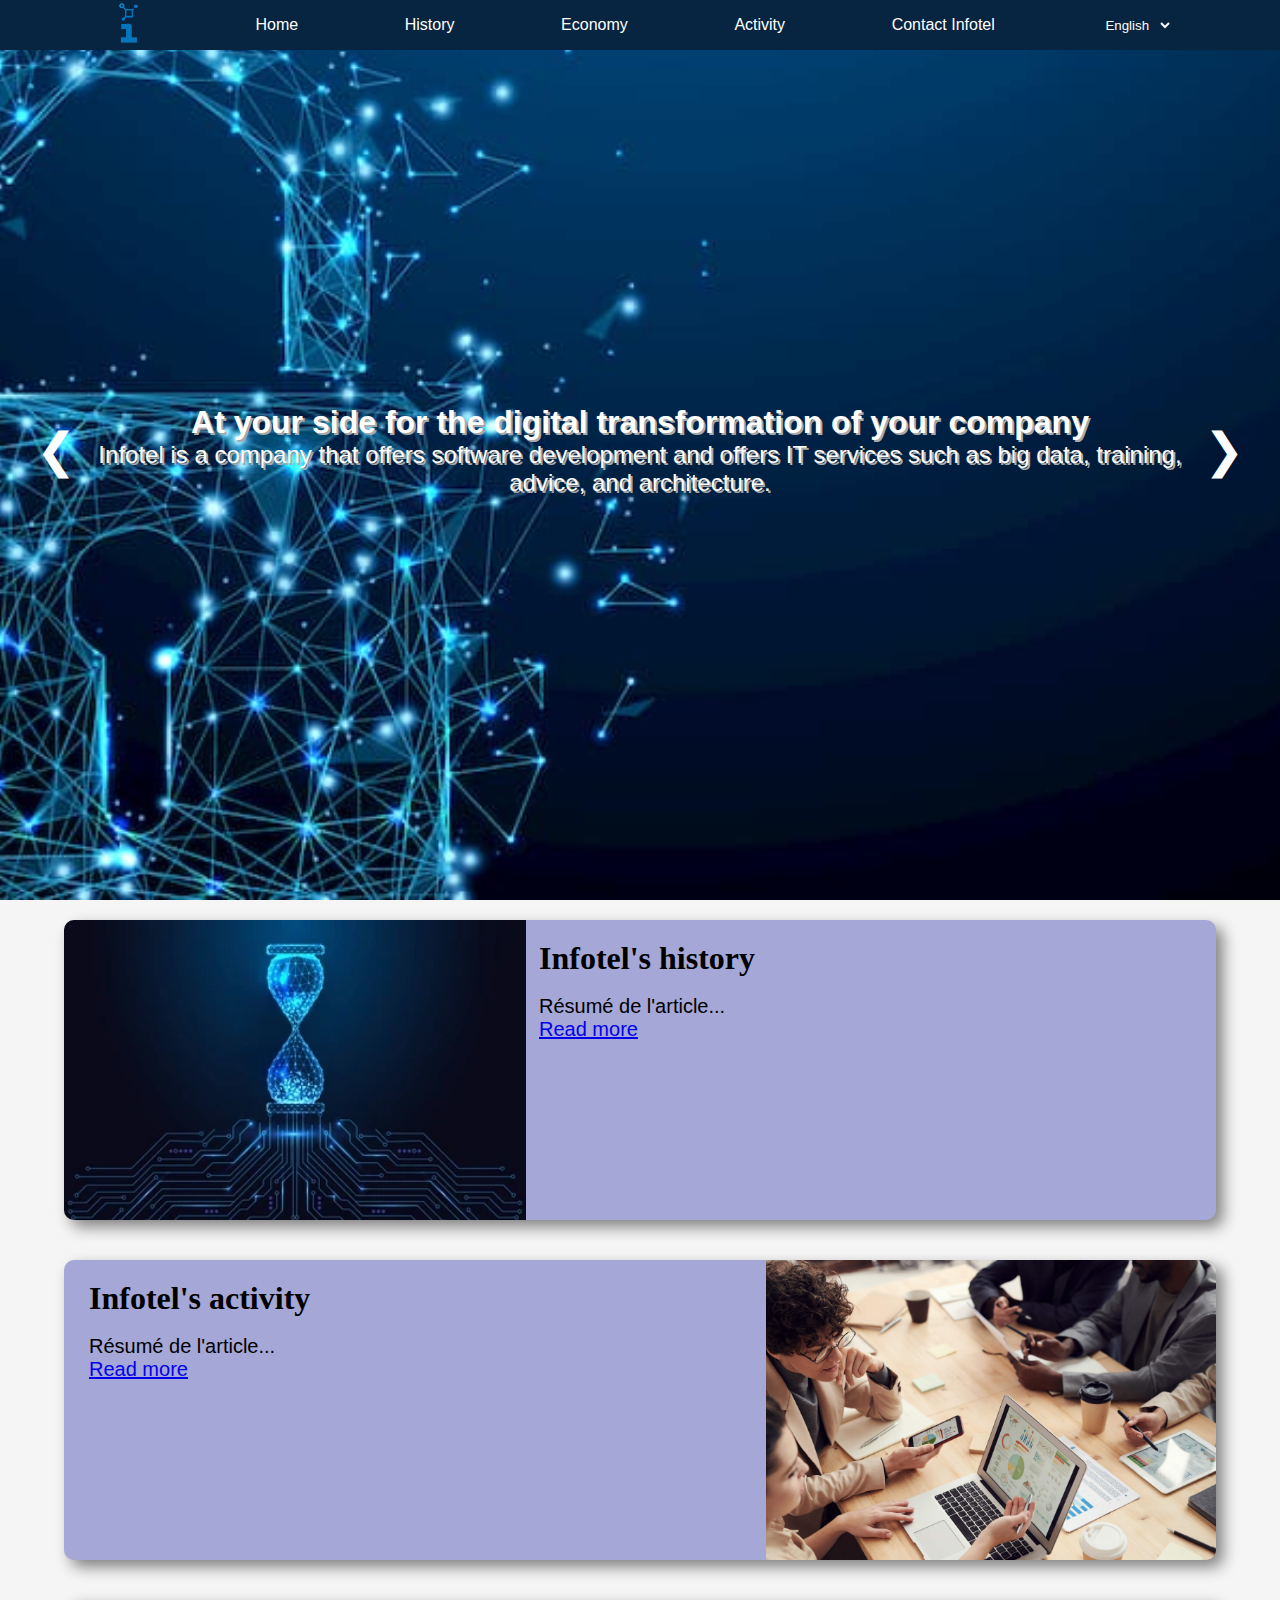
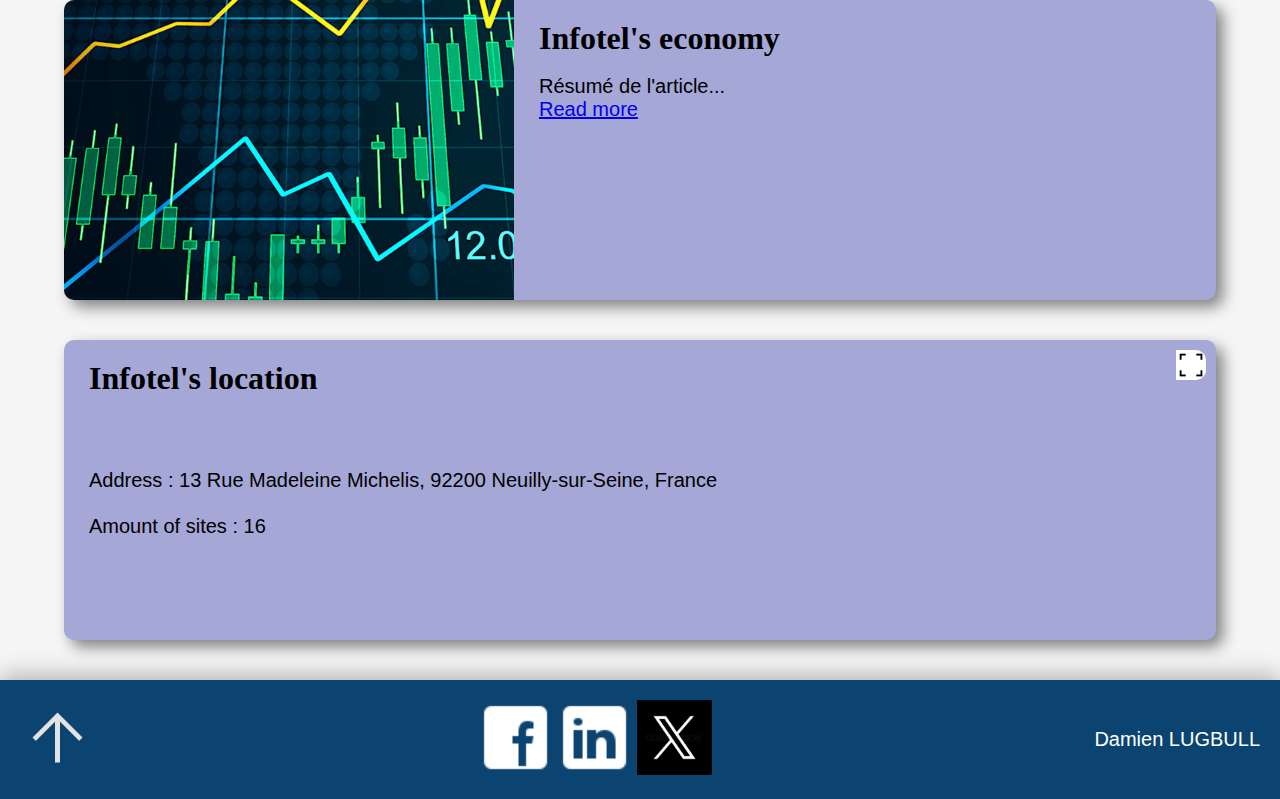
<file: index_en.html>
<!DOCTYPE html>
<html lang="fr">
<head>
    <meta charset="UTF-8">
    <meta name="viewport" content="width=device-width, initial-scale=1.0">
    <title>Home</title>
    <link rel="stylesheet" href="style_index.css">
    <link rel="icon" type="image/png" href="images/logo_Infotel.png">


</head>
<body>
    <header>
        <nav>
            <a href=""><img src="images/infotel.png" alt="logo infotel"></a>
            <a href="">Home</a>
            <a href="histoire/histoire_en.html">History</a>
            <a href="economie/page_eco_en.html">Economy</a>
            <a href="activites/activites_en.html">Activity</a>
            <a href="https://infotel.com/contact/" target="_blank">Contact Infotel</a>
            <select id="langue" onchange="changerLangue(this)">
                <option value="fr">Français</option>
                <option selected value="en">English</option>
            </select>
        </nav>
    </header>

    <div class="carousel" id="header">
        <div class="carousel-images">
            <img src="images/carousel1.jpg" alt="Image 1" class="active">
            <img src="images/carousel2.png" alt="Image 2">
            <img src="images/carousel3.jpg" alt="Image 3">
        </div>
        <div class="text">
            <h2 class="slogan">At your side for the digital transformation of your company</h2>
            <p class="description">Infotel is a company that offers software development and offers IT services such as big data, training, advice, and architecture.</p>
        </div>
        <button class="prev">&#10094;</button>
        <button class="next">&#10095;</button>
    </div>

    <div class="blog">
        <article>
            <div class="left">
                <img src="images/image_histoire.png" alt="Image de l'article">
            </div>
            <div class="text-right">
                <h2>Infotel's history</h2><br>
                <p>Résumé de l'article...<br>
                <a href="histoire/histoire_en.html">Read more</a></p>
            </div>
        </article>
        <article>
            <div class="text-left">
                <h2>Infotel's activity</h2><br>
                <p>Résumé de l'article...<br>
                <a href="activites/activites_en.html">Read more</a></p>
            </div>
            <div class="right">
                <img src="images/image_activite.jpg" alt="Image de l'article">
            </div>
        </article>
        <article>
            <div class="left">
                <img src="images/image_eco.jpg" alt="Image de l'article">
            </div>
            <div class="text-right">
                <h2>Infotel's economy</h2><br>
                <p>Résumé de l'article...<br>
                <a href="economie/page_eco_en.html">Read more</a></p>
            </div>
        </article>
        <article>
            <div class="text-left">
                <h2>Infotel's location</h2><br><br><br><br>
                <p>Address : 13 Rue Madeleine Michelis, 92200 Neuilly-sur-Seine, France
                <br><br>Amount of sites : 16</p>
            </div>
            <div class="right">
                <iframe width="425" height="300" src="https://www.openstreetmap.org/export/embed.html?bbox=2.2743844954036256%2C48.880052646594926%2C2.2774556247256776%2C48.88139673662909&amp;layer=mapnik&amp;marker=48.88072469612698%2C2.2759200600646636"></iframe>
                <a class="full-screen" href="https://www.openstreetmap.org/?mlat=48.880725&amp;mlon=2.275920#map=19/48.880725/2.275920" target="_blank">
                <img src="images/fullscreen.png" alt="plein écran"></a>
            </div>
        </article>
    </div>
    <footer>
        <a href="#header"><img src="images/fleche_haut.png" alt="fleche de retour vers le haut"></a>
        <div>
            <a href="https://www.facebook.com/groupeInfotel" target="_blank"><img src="images/facebook.png" alt="Facebook"></a>
            <a href="https://www.linkedin.com/company/infotel-group/" target="_blank"><img src="images/linkedin.png" alt="LinkedIn"></a>
            <a href="https://x.com/Infotel_" target="_blank"><img src="images/x.png" alt="X"></a>
        </div>
        <p>Damien LUGBULL</p>
    </footer>
    <script src="script_index.js"></script>
</body>
</html>
</file>
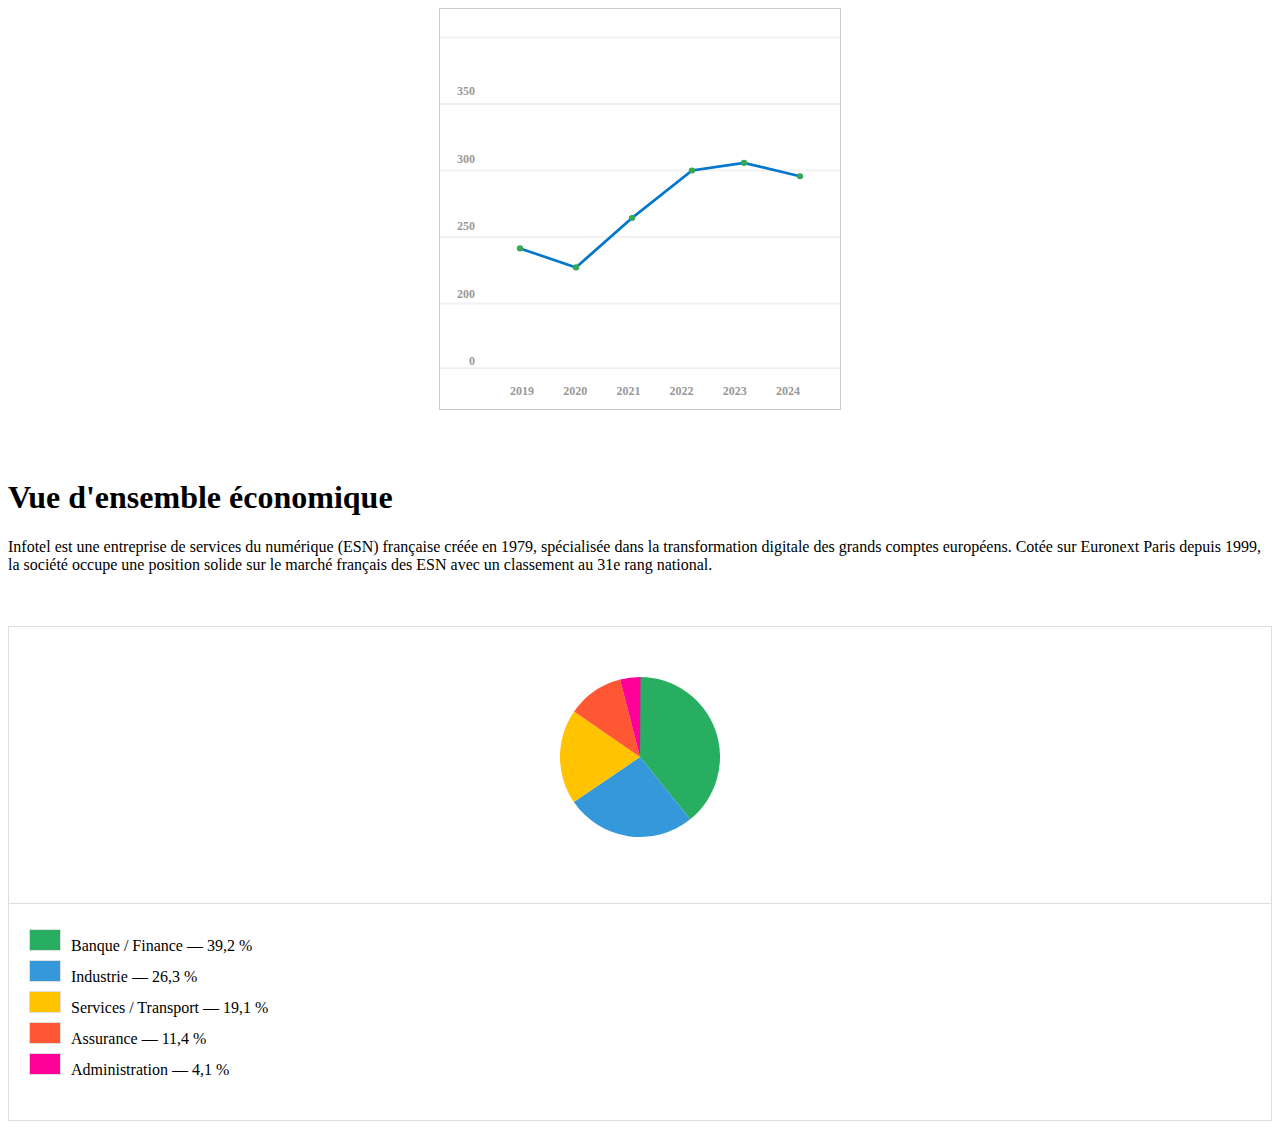
<file: page_eco.html>
<!DOCTYPE html>
<html lang="en">
<head>
    <meta charset="UTF-8">
    <meta name="viewport" content="width=device-width, initial-scale=1.0">

    <link rel="stylesheet" href="page_eco_css.css">
    <title>Page_eco</title>
</head>
<body>



    <!-- graphique -->



    <section>
        <div class="chart-container">

        <div class="chart">

            <svg viewBox="0 0 100 100" preserveAspectRatio="none" class="line-chart">
                
                <!-- Lignes de fond -->
                <line x1="0" y1="7.5" x2="100" y2="7.5" stroke="#f1f1f1" stroke-width="0.5"/>
                <line x1="0" y1="25" x2="100" y2="25" stroke="#f1f1f1" stroke-width="0.5"/>
                <line x1="0" y1="42.5" x2="100" y2="42.5" stroke="#f1f1f1" stroke-width="0.5"/>
                <line x1="0" y1="60" x2="100" y2="60" stroke="#f1f1f1" stroke-width="0.5"/>
                <line x1="0" y1="77.5" x2="100" y2="77.5" stroke="#f1f1f1" stroke-width="0.5"/>
                <line x1="0" y1="94.5" x2="100" y2="94.5" stroke="#f1f1f1" stroke-width="0.5"/>
                
                <!-- Courbe -->
                <polyline 
                    fill="none" 
                    stroke="#0077cc" 
                    stroke-width="0.7" 
                    points="20,63 34,68 48,55 63,42.5 76,40.5 90,44"/>
                
                <!-- Points clés -->
                <circle cx="20" cy="63" r="0.8" fill="#34a853" data-info="2019 248.4M€" />
                <circle cx="34" cy="68" r="0.8" fill="#34a853" data-info="2020 235M€" />
                <circle cx="48" cy="55" r="0.8" fill="#34a853" data-info="2021 263M€"/>
                <circle cx="63" cy="42.5" r="0.8" fill="#34a853" data-info="2022 300M€"/>
                <circle cx="76" cy="40.5" r="0.8" fill="#34a853" data-info="2023 307.5M€"/>
                <circle cx="90" cy="44" r="0.8" fill="#34a853" data-info="2024 294.8M€"/>
            </svg>

            <!-- Axe horizontal : Abscisse -->
            <div class="y-axis">
                <div class="y-tick">350</div>
                <div class="y-tick">300</div>
                <div class="y-tick">250</div>
                <div class="y-tick">200</div>
                <div class="y-tick">0</div>
            </div>

            <!-- Axe horizontal : Ordonnée -->
            <div class="x-axis">
                <div class="x-tick">2019</div>
                <div class="x-tick">2020</div>
                <div class="x-tick">2021</div>
                <div class="x-tick">2022</div>
                <div class="x-tick">2023</div>
                <div class="x-tick">2024</div>
            </div>
    <br>
    <br>
</section>



<!--Text pour graphique-->



<section>
    <div class="character-graph">
        <h1>Vue d'ensemble économique</h1>
        <p>Infotel est une entreprise de services du numérique (ESN) française créée en 1979, spécialisée dans la transformation digitale des grands comptes européens. Cotée sur Euronext Paris depuis 1999, la société occupe une position solide sur le marché français des ESN avec un classement au 31e rang national.</p>
    </div>
    <br>
    <br>
</section>



<!--Camembert-->



    <section>
    <div id="camembert">
    <div id="tooltip"></div>


    <svg width="200" height="200" viewBox="0 0 200 200">
        <!-- Banque/Finance : 39,2% -->
        <path d="" fill="#27AE60" />
        <!-- Industrie : 26,3% -->
        <path d="" fill="#3498DB" />
        <!-- Services/Transport : 19,1% -->
        <path d="" fill="#FFC300" />
        <!-- Assurance : 11,4% -->
        <path d="" fill="#FF5733" />
        <!-- Administration : 4,1% -->
        <path d="" fill="#fe0098" />
    </svg>

    <ul>
        <li><span id="vert"></span>Banque / Finance — 39,2 %</li>
        <li><span id="bleu"></span>Industrie — 26,3 %</li>
        <li><span id="jaune"></span>Services / Transport — 19,1 %</li>
        <li><span id="rouge"></span>Assurance — 11,4 %</li>
        <li><span id="rose"></span>Administration — 4,1 %</li>
    </ul>
    </div>
</section>


</div>
    <script type="text/javascript" src="page_eco_script.js"></script>
</body>
</html>
</file>
<file: style_index.css>
*{
    margin:0px;
}

body{
    background: #f5f5f5;
    font-family : Arial;
}

/*nav*/
header{
    position: fixed;
    width:100%;
    z-index:10;
}

nav{
    display: flex;
    justify-content: space-evenly;
    flex-direction: row;
    background: #072440;
    height : 50px;
    align-items : center;
    z-index:10;
}

nav a{
    text-decoration: none;
    color : white;
}

nav select{
    background: #072440;
    color:white;
    border:none;
}

nav a:hover{
    border-bottom: lightblue 5px solid;
    transition : border-bottom 0.2s;
}

nav img{
    height:40px;
}

/* carousel */
.carousel {
    top: 50px;
    width: 100%;
    height: 100vh; /* pleine hauteur de la fenêtre */
}

.carousel-images {
    position: relative;
    width: 100%;
    height: 100%;
}

.carousel-images img {
    position: absolute;
    top: 0;
    left: 0;
    width: 100%;
    height: 100%;
    object-fit: cover;
    opacity: 0;
    transition: opacity 1s ease;
}

.carousel-images img.active {
    opacity: 1;
    z-index: 1;
}

/* Boutons flèches */
.carousel button {
    position: absolute;
    top: 50%;
    transform: translateY(-50%);
    background:none;
    border: none;
    color: white;
    font-size: 3rem;
    padding: 0.3rem 1rem;
    cursor: pointer;
    border-radius: 50%;
    user-select: none;
    z-index: 9;
    transition: color 0.3s ease;
}

.carousel button:hover {
    color:grey;
}

.prev {
    left: 20px;
}

.next {
    right: 20px;
}

/* texte du carousel */
.text{
    position: absolute;
    top: 50%;
    left:50%;
    transform: translate(-50%, -50%);
    background:none;
    border: none;
    color: white;
    font-size:32px;
    border-radius: 50%;
    z-index: 9;
    text-align:center;
    width:85%;
    text-shadow: 2px 2px darkgrey;
}

.description{
    font-size : 24px;
}

.slogan{
    font-family:Arial;
}


/* blog */
.blog{
    align-items : center;
    display : flex;
    flex-direction : column;
    justify-content: space-evenly;
    width : 100%;

}

article{
    background: #a5a7d6;
    display: inline-block;
    box-shadow: 7px 7px 15px grey;
    margin: 20px;
    position : relative;
    width : 90%;
    height : 300px;
    border-radius:10px;
}

p{
    font-size: 20px;
}

h2{
    font-size:32px;
    font-family : 'Verdana Bold';
}

.left img{
    height : 300px;
    border-radius : 10px 0px 0px 10px;

}

.right img{
    height : 300px;
    border-radius : 0px 10px 10px 0px;
}

.left{
    position : absolute;
    top : 0;
    left : 0;
    align-items : left;
}

.right{
    position : absolute;
    top : 0;
    right : 0;
    align-items : right;
}

.text-right{
    position : relative;
    left : 475px;
    width : 800px;
    top:20px
}

.text-left{
    position : relative;
    left : 25px;
    top : 20px;
    width:800px;
}

/* carte */
iframe{
    border-radius : 0px 10px 10px 0px;
    border : none;
}

.full-screen img{
    position : absolute;
    top : 10px;
    right : 10px;
    height : 30px;
    width : 30px;
    background : #ffffff;
}

.full-screen img:hover{
    background : #f0f0f0;
}

/* footer */
.Icon {
    width: 50px;
    height: 50px;
}

.icon-row{
    display: flex;
    flex-direction: row;
    justify-content: center;
    align-items: center; 
    gap: 16px; 
    margin-top: 8px;
}

 footer{
    display: flex;
    justify-content: space-between;
    flex-direction: row;
    background: #0b4470;
    color: white;
    align-items : center;
    gap:15px;
    padding: 20px;
    text-align: center;
    margin-top: 20px;
    box-shadow: 0 -6px 20px rgba(0,0,0,0.25);

 }

footer > section > a{
    display: inline-flex;
    align-items: center;
}

footer img{
    height:75px;
    width:75px;
}
</file>
<file: page_eco_css.css>
#tooltip {
  position: absolute;
  background: #333;
  color: #fff;
  padding: 4px 8px;
  border-radius: 4px;
  font-size: 12px;
  pointer-events: none;
  opacity: 0;
  transition: opacity 0.2s;
}


.chart-container {
    width: 600px;
    height: 450px;
    margin: 0 auto;
}

.chart {
    position: relative;
    width: 400px;
    height: 400px;
    background-color: #fff;
    border: 1px solid #ccc;
    margin:0 auto;
}

.line-chart {
    width: 100%;
    height: calc(100% - 20px);
}

.y-axis {
    position: absolute;
    top: 75px;
    bottom: 40px;
    left: 0;
    width: 40px;
    display: flex;
    flex-direction: column;
    justify-content: space-between;
}

.y-tick {
    text-align: right;
    font-size: 12px;
    padding-right: 5px;
    font-weight: bold;
    color: #999;
}

.x-axis {
    position: absolute;
    bottom: 5px;
    left: 70px;
    right: 40px;
    height: 20px;
    display: flex;
    justify-content: space-between;
}

.x-tick {
    font-size: 12px;
    text-align: center;
    font-weight: bold;
    color: #999;
}



/* camembert */
#camembert  { 
    border:1px solid #dedede; 
    display:grid; 
    grid-template-rows:auto auto auto; 
}

#camembert h4 { 
    text-align:center; 
    background:#f1f1f1; 
    padding:20px; 
    margin:0; 
    border-bottom:1px solid #dedede;
}

#camembert svg { 
    display:block; 
    margin:0 auto; 
    padding:30px; 
}

#camembert path:hover { 
    opacity:0.8; 
    cursor:pointer; 
}

#camembert ul { 
    border-top:1px solid #dedede; 
    padding:20px; 
}

#camembert ul li { 
    list-style:none; 
    margin:5px 0;
}

#camembert span { 
    display:inline-block; 
    width:30px; 
    height:20px; 
    margin-right:10px; 
    border:1px solid #dedede; 
}

/* Liste des couleurs de la légende */
#camembert #vert {background: #27AE60;}
#camembert #bleu {background: #3498DB;}
#camembert #jaune {background: #FFC300;}
#camembert #rouge {background: #FF5733;}
#camembert #rose {background: #fe0098;}
</file>
